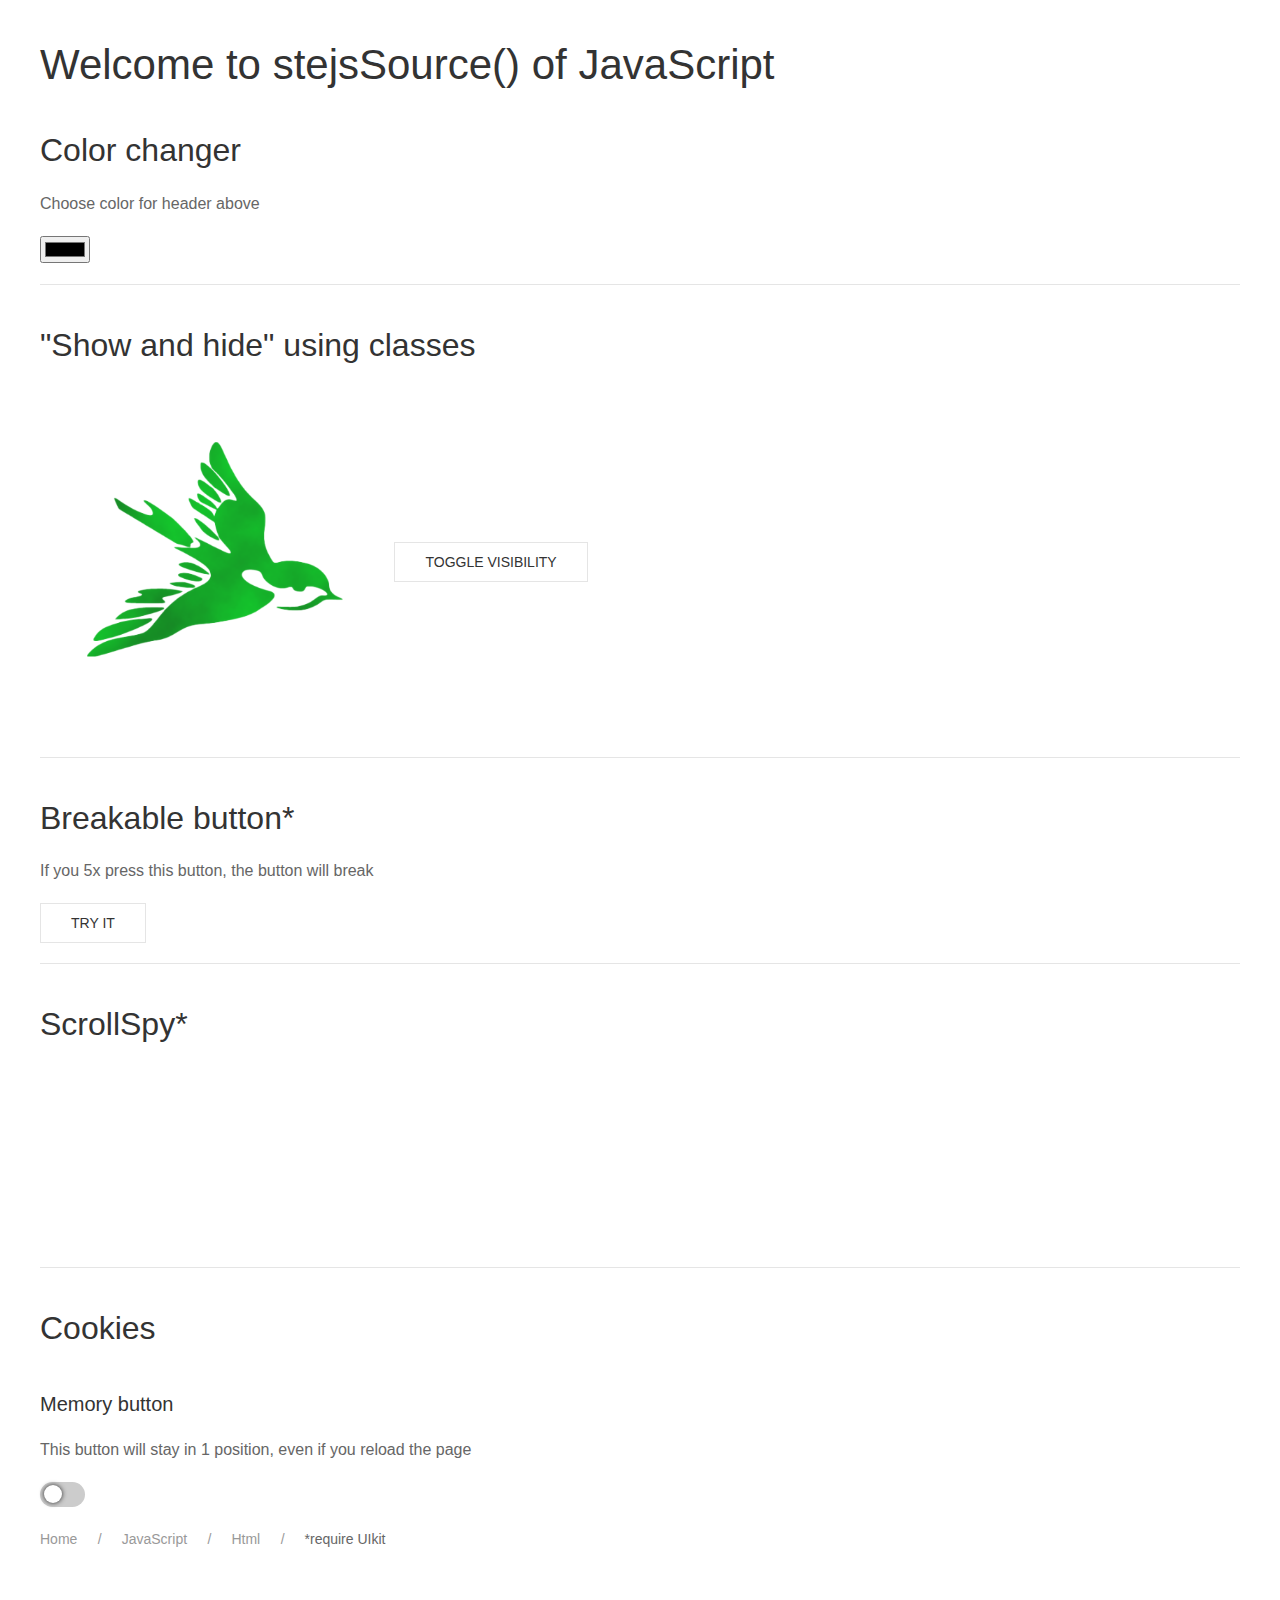
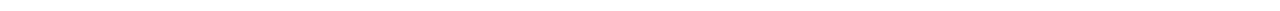
<file: js-examle.html>
<!DOCTYPE html>
<html>
<head>
    <meta charset="utf-8">
    <meta name="viewport" content="width=device-width">
    <title>stejsSource(JavaScript)</title>
    <script src="js/uikit.js"></script>
    <script src="js/uikit-icons.js"></script>
    <link rel="stylesheet" href="css/uikit.css" />    
    <link href="css/style.css" rel="stylesheet" type="text/css" />
</head>
<body class="uk-padding">
    <h1>Welcome to stejsSource() of JavaScript</h1>
    <h2 id="headercolor">Color changer</h1>
    <p>Choose color for header above</p>
    <input type="color" id="colorpicker" onchange="changeColor(this.value, 'headercolor')"></input>
    <hr>
    <h2 >"Show and hide" using classes</h2>
    <img id="hideandseek" src="img/img.png" alt="" style="max-width: 350px; height: auto;">
    <button id="showbutt" class="uk-button uk-button-default" onclick="hideAndSeek()">Toggle visibility</button>
    <hr>
    <h2>Breakable button*</h2>
    <p id="breakText">If you 5x press this button, the button will break</p>
    <button id="breakbutt" class="uk-button uk-button-default" onclick="breakButton()">Try it</button>
    <hr>
    <h2>ScrollSpy*</h2>
    <div class="uk-child-width-1-3@m" uk-grid uk-scrollspy="cls: uk-animation-slide-left; target: .uk-card; delay: 300; repeat: true">
        <div>
            <div class="uk-card uk-card-default uk-card-body">
                <h3 class="uk-card-title">Bottom</h3>
                <p>Lorem ipsum dolor sit amet, consectetur adipiscing elit.</p>
            </div>
        </div>
        <div>
            <div class="uk-card uk-card-default uk-card-body" uk-scrollspy-class="uk-animation-slide-top">
                <h3 class="uk-card-title">Top</h3>
                <p>Lorem ipsum dolor sit amet, consectetur adipiscing elit.</p>
            </div>
        </div>
        <div>
            <div class="uk-card uk-card-default uk-card-body">
                <h3 class="uk-card-title">Bottom</h3>
                <p>Lorem ipsum dolor sit amet, consectetur adipiscing elit.</p>
            </div>
        </div>
    </div>
    <hr>
    <h2>Cookies</h2>
    <h4>Memory button</h4>
    <p>This button will stay in 1 position, even if you reload the page</p>
    <label onload="buttonCheck('switcher')" onchange="buttonChange('switcher')" class="switch"><input id="switcher" type="checkbox"><span class="slider"></span></label>
    <ul class="uk-breadcrumb">
        <li><a href="">Home</a></li>
        <li><a href="js-examle.html">JavaScript</a></li>
        <li class="uk-disabled"><a>Html</a></li>
        <li><span>*require UIkit</span></li>
    </ul>
    <script src="js/script.js"></script> 
</body>
</html>
</file>
<file: css/style.css>
*{
    transition: 0.5s;
    transition-timing-function: ease-in-out;
}
.hidden{
    opacity: 0;
}
.switch {
    position: relative;
    display: inline-block;
    width: 45px;
    height: 25.5px;
}
.switch input { 
    opacity: 0;
    width: 0;
    height: 0;
}
.slider {
    position: absolute;
    cursor: pointer;
    top: 0;
    left: 0;
    right: 0;
    bottom: 0;
    background-color: #ccc;
    -webkit-transition: .4s;
    transition: .4s;
}
.slider:before {
    position: absolute;
    content: "";
    height: 18px;
    width: 18px;
    left: 4px;
    bottom: 4px;
    background-color: white;
    -webkit-transition: .4s;
    transition: .4s;
}
input:checked + .slider {
    background-color: #39f;
}
input:checked + .slider:before {
    -webkit-transform: translateX(19px);
    -ms-transform: translateX(19px);
    transform: translateX(19px);
}
.slider {
    border-radius: 34px;
}
  
.slider:before {
    border-radius: 50%;
    box-shadow: 0 0 5px #222;
}
.dark {
    filter: invert(1) hue-rotate(180deg);
  }
.invert {
    filter: invert(1) hue-rotate(180deg);
}
</file>
